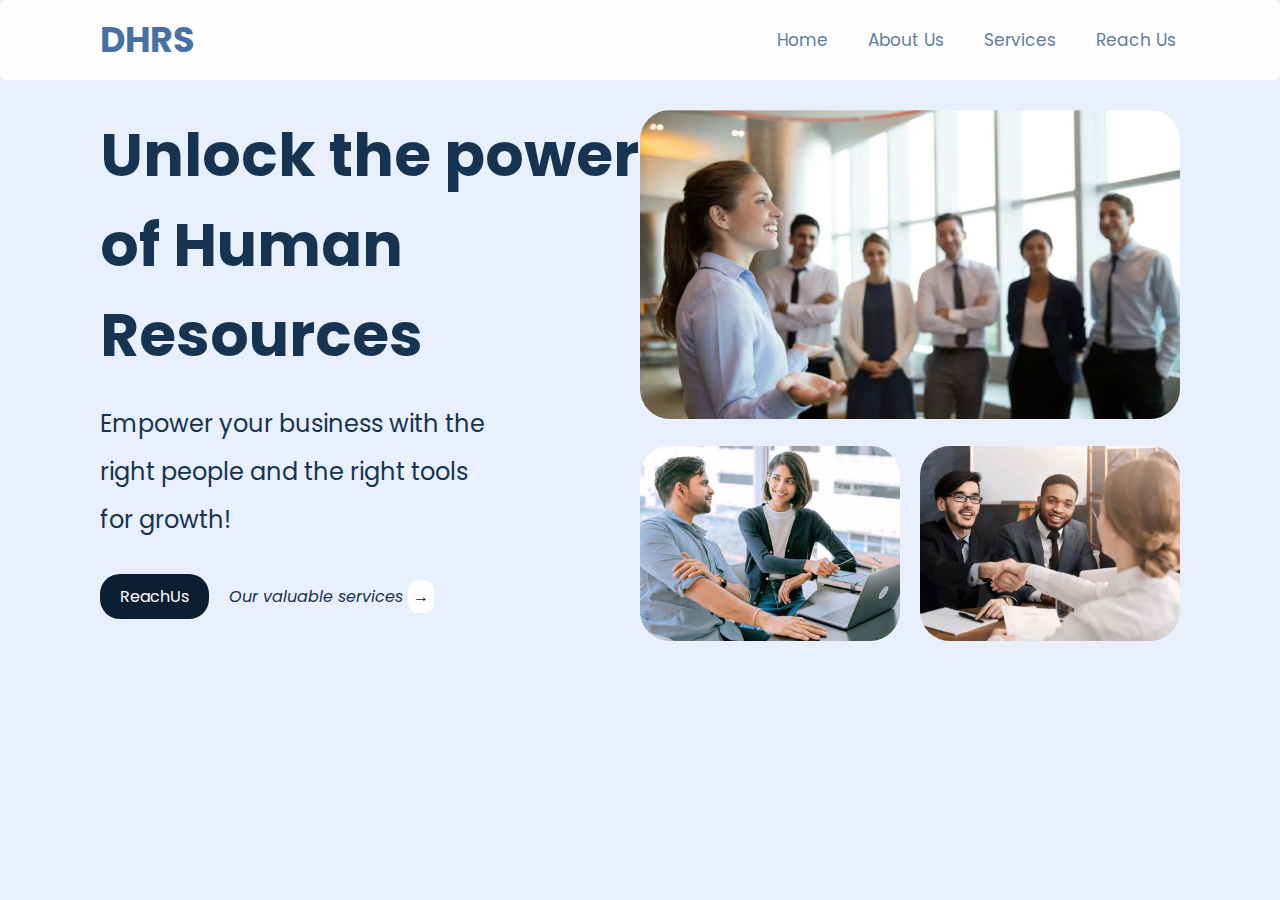
<file: index.html>
<!DOCTYPE html>
<html lang="en">
<head>
    <meta charset="UTF-8">
    <meta name="viewport" content="width=device-width, initial-scale=1.0">
    <link href="script.css" rel="stylesheet">
    <title>Deserve HR Solution</title>
    <link rel="preconnect" href="https://fonts.googleapis.com">
    <link rel="preconnect" href="https://fonts.gstatic.com" crossorigin>
    <link href="https://fonts.googleapis.com/css2?family=Poppins:ital,wght@0,100;0,200;0,300;0,400;0,500;0,600;0,700;0,800;0,900;1,100;1,200;1,300;1,400;1,500;1,600;1,700;1,800;1,900&display=swap" rel="stylesheet">
    <link rel="stylesheet" href="https://cdnjs.cloudflare.com/ajax/libs/font-awesome/6.0.0/css/all.min.css">

</head>
<style>
  *{
    padding:0;
    margin:0;
    text-decoration: none;
    list-style:none;
    box-sizing: border-box;
  }
  body{
    font-family:poppins;
    background:  #e7f0fc; 
    margin: 0;
  }
  nav{
    border-radius: 7px;
    background: rgb(254, 254, 254);
    height:80px;
    width:100%;
    position: fixed;
  }
  label.logo{
    color:rgb(73, 112, 166);
    font-size:35px;
    line-height: 80px;
    padding: 0 100px;
    font-weight:bold;
  }
  nav ul{
   float: right;
   margin-right:20px;
  }
  nav ul li{
    display:inline-block;
    line-height:80px;
    margin: 0 5px;
  }
  nav ul li .a1{
    color:rgb(96, 127, 158);
    font-size: 17px;
    padding: 7px 13px;
    border-radius: 3px;
    transition: all 1s;
  }
  .a1.active,.a1:hover{
    text-shadow:2px 2px 5px rgb(153, 153, 213) ;
    color: rgba(150, 169, 224, 0.999);
    font-size: 18px;
  }
  .checkbtn{
    font-size: 30px;
    color: rgb(255, 255, 255);
    float:right; 
    line-height: 80px;
    margin-right: 40px;
    cursor: pointer;
  }
  #check{
    display:none;
  }

 /*Left content*/
 
 .main-container2 {
      display: flex;
      justify-content: space-between;
      align-items: flex-start;
      padding: 60px 100px;
      height: 100vh;
      box-sizing: border-box;
      flex-wrap: wrap;
    }

    .left-content {
      width: 50%;
      padding-top: 50px;
    }

    .he1 {
      color: #163452;
      font-size: 60px;
      padding-bottom: 20px;
      margin: 0;
    }
    
    

    .he2 {
      color: #163452;
      width: 400px;
      font-size: x-large;
      line-height: 2;
      margin-bottom: 30px;
    }

    .buttons {
      display: flex;
      align-items: center;
      gap: 20px;
    }

    .but1 {
      background-color: #0c1e31;
      border-radius: 20px;
      padding: 10px 20px;
    }

    .but2 {
      display: none;
    }

    .b1 {
      color: #ffffff;
      text-decoration: none;
      transition: all 1s;
    }

    .b1:hover {
      font-size: 18px;
    }

    .ser1 {
      font-style: italic;
      color: #163452;
    }

    .ser2, .but4,.but3 {
      display: none;
    }

    .arr {
      font-size: 60px;
      background-color: #ffffff;
      border-radius: 90px;
      padding: 3px 6px;
      font-weight: bolder;
      text-shadow: 2px 2px 5px rgb(153, 153, 213);
    }

    .b2 {
      color: #0c1e31;
      background-color: #ffffff;
      padding: 5px 5px;
      border-radius: 10px;
      text-decoration: none;
      transition: all 1s;
    }

    .b2:hover {
      text-shadow: 2px 2px 5px rgb(17, 17, 100);
    }

    .right-content {
      width: 50%;
      text-align: right;
      padding-top: 50px;
    }

    .img1 {
      width: 540px;
      border-radius: 30px;
    }

    .image-row {
      display: flex;
      justify-content: flex-end;
      gap: 20px;
      margin-top: 20px;
    }

    .img2, .img3 {
      width: 260px;
      border-radius: 30px;
    }

    /* Responsive */
    @media (max-width: 952px) {
      .main-container2 {
        flex-direction: column;
        padding: 30px 20px;
        height: auto;
        align-items: center;
        text-align: center;
      }

      .left-content, .right-content {
        width: 100%;
        text-align: center;
      }

      .he1 {
        font-size: 32px;
        width: 100%;
        padding-top: 30px;
        padding-bottom: 5px;
      }

      .he2 {
        width: 100%;
        font-size: medium;
        line-height: 1.6;
        margin-bottom: 5px;
      }

      .buttons {
        display: none;
      }

      .buttons1 {
        margin: 0 auto;
        padding: 10px;
        align-items: center;
        flex-direction: row;
        justify-content: center;
        gap: 20px;
        display: flex;
      }

      .but3, .but4 {
        background-color: #0c1e31;
        border-radius: 20px;
        padding: 10px 20px;
        display: inline-block;
      }

      .b4, .b5 {
        color: #ffffff;
        text-decoration: none;
        transition: all 1s;
      }

      .b4:hover, .b5:hover {
        font-size: 15px;
      }

      .img1 {
        width: 100%;
        max-width: 320px;
        border-radius: 20px;
        margin: 0 auto;
      }

      .image-row {
        justify-content: center;
        flex-wrap: wrap;
        gap: 10px;
        margin-top: 5px;
      }

      .img2, .img3 {
        width: 45%;
        max-width: 135px;
        border-radius: 20px;
      }
    }
  


/*FIRST*/
  @media(max-width:952px){

    nav{
    border-radius: 7px;
    background: rgb(254, 254, 254);
    height:80px;
    width:100%;
    position: fixed;
    border-bottom: 2px solid rgb(78, 99, 139); 
    border-radius: 0 0 7px 7px;
  }
    .checkbtn{
    font-size: 30px;
    color: rgb(78, 99, 139);
    float:right;
    line-height: 80px;
    margin-right: 60px;
    cursor: pointer;
  }
    .checkbtn{
      display: block;
    }
    ul{
      position:fixed;
      width: 100%;
      height: 100vh;
      background: #a2b6cb;
      top: 80px;
      left:-100%;
      text-align: center;
      transition: all 1s ease;
    }
    nav ul li{
      display: block;
      margin: 50px 0;
      line-height: 30px;
    }
    nav ul li.a1{
      font-size: 20px; 
    }
    .a1:hover,.a1.active{
      background: none;
      color: rgb(24, 42, 63);
      text-shadow: 2px 2px 10px rgb(109, 119, 136); 
    }
   #check:checked~ul{
    left: 0;
   }
   label.logo{
    padding-left: 40px;
   }
   
  }


 
  
</style>
<body>
  <!--nav content-->
  <nav>
    <input type="checkbox"id="check">
    <label for="check"class="checkbtn">
      <i class="fas fa-bars"></i>
    </label>
    <label class="logo">DHRS</label>
    <ul>
      <li><a class="a1"class="active"href="index.html">Home</a></li>
      <li><a class="a1"href="about.html" >About Us</a></li>
      <li><a class="a1"href="services.html" >Services</a></li>
      <li><a class="a1"href="contact.html" >Reach Us</a></li>
    </ul>
  </nav>
  
   <!--left content-->
   <div class="main-container2">
    <div class="left-content">
      <div class="he1"><b>Unlock the power of Human Resources</b></div>
      <div class="he2">Empower your business with the right people and the right tools for growth!</div>
    <!--buttons-->
      <div class="buttons">
        <div class="but1"><a class="b1" href="contact.html" target="_blank">ReachUs</a></div>
        <div class="ser1">Our valuable services <a class="b2" href="services.html">&#8594;</a></div>
      </div>
    </div>
     <!--right content-->
    <div class="right-content">
      <img class="img1" src="f5.jpg">
      <div class="image-row">
        <img class="img2" src="f6.jpg">
        <img class="img3" src="f1.jpg">
      </div>
    </div>

    <DIV CLASS="buttons1">
      <div class="but3"><a class="b4" href="contact.html" target="_blank">ReachUs</a></div>
      <div class="but4"> <a class="b5" href="services.html" target="_blank">Services</a></div>
    </DIV>

  </div>
  
  
  
  


</body>
</html>
</file>
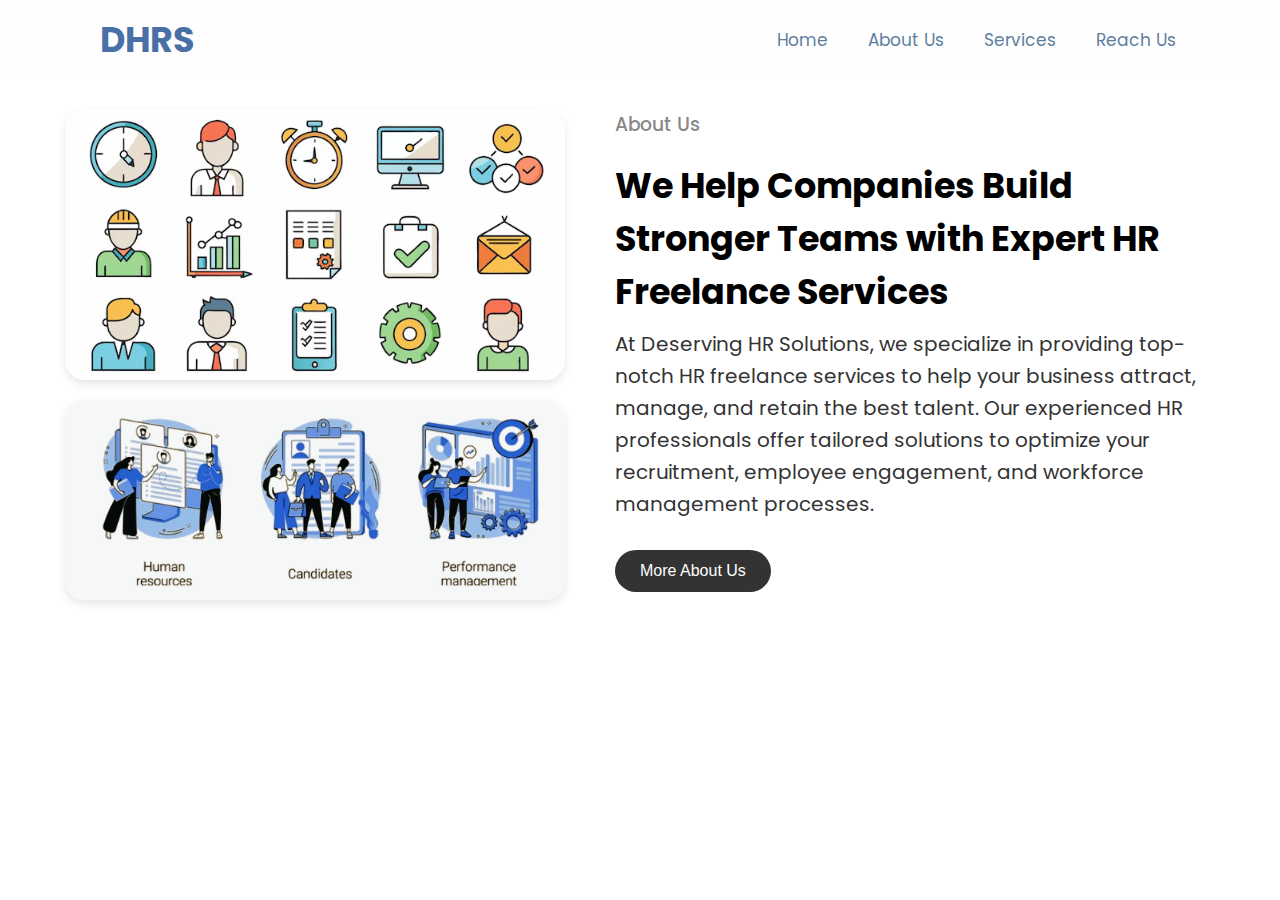
<file: about.html>
<!DOCTYPE html>
<html lang="en">
<head>
    <meta charset="UTF-8">
    <meta name="viewport" content="width=device-width, initial-scale=1.0">
    <link href="script.css" rel="stylesheet">
    <title>AboutUs</title>
    <link rel="preconnect" href="https://fonts.googleapis.com">
    <link rel="preconnect" href="https://fonts.gstatic.com" crossorigin>
    <link href="https://fonts.googleapis.com/css2?family=Poppins:ital,wght@0,100;0,200;0,300;0,400;0,500;0,600;0,700;0,800;0,900;1,100;1,200;1,300;1,400;1,500;1,600;1,700;1,800;1,900&display=swap" rel="stylesheet">
    <link rel="stylesheet" href="https://cdnjs.cloudflare.com/ajax/libs/font-awesome/6.0.0/css/all.min.css">

</head>
<style>
  body {
  opacity: 1;
  transition: opacity 0.5s ease-in-out;
}

/* When the body has a class of 'fade' */
body.fade {
  opacity: 0;
}
  html {
  scroll-behavior: smooth;
}
  body{
  font-family:poppins;
  background:  #ffffff; 
  margin: 0;
  }
.about-section {
  display: flex;
  justify-content: center;
  align-items: flex-start;
  gap: 50px;
  padding: 40px 40px;
  background-color: #fff;
}

.images-column {
  display: flex;
  flex-direction: column;
  gap: 20px;
  margin-top:70px ;
}

.about-img2 {
  width: 500px;
  height: 270px;
  object-fit: cover;
  border-radius: 20px;
  transition: all 0.5s ease;
  box-shadow: 0 4px 10px rgba(0,0,0,0.1);
}
.about-img3 {
  width: 500px;
  height: 200px;
  object-fit: cover;
  border-radius: 20px;
  transition: all 0.5s ease;
  box-shadow: 0 4px 10px rgba(0,0,0,0.1);
}
.about-img2:hover,
  .about-img3:hover{
    box-shadow: 0px 0px 10px rgb(85, 115, 164) ;
  }

.text-column {
  max-width: 600px;
  margin-top: 70px;
}

.text-column h3 {
  color: #888;
  font-weight: 500;
  margin-bottom: 20px;
}

.text-column h2 {
  font-size: 35px;
  font-weight: bold;
  margin-bottom: 10px;
}

.text-column p {
  font-size: 20px;
  line-height: 1.6;
  color: #333;
  margin-bottom: 30px;
}

.about-btn {
  padding: 12px 25px;
  background-color: #333;
  color: #fff;
  font-size: 16px;
  border: none;
  border-radius: 25px;
  cursor: pointer;
  transition:all 0.3s ease;
}

.about-btn:hover {
  background-color: #555;
    padding: 12px 28px;
  }

@media (min-width: 953px) {
  .texts,
  .imag-col {
    display: none;
  }
}


@media (max-width: 952px) {
  .about-section {
    display: none;
  }
  .texts {
    padding: 20px;
    background-color: #fff;
  }

  .text-col {
    text-align:left;
    margin-bottom: 20px;
    margin-top: 85px;
    padding-left: 20px;
  }

  .au {
    font-size: 16px;
    color: #666;
    margin-bottom: 10px;
    font-weight: 500;
    padding-left: 10px;
  }

  .text-col h2 {
    font-size: 18px;
    color: #222;
    font-weight: 600;
    line-height: 1.4;
    padding: 0 10px;
  }

  .imag-col {
    display: flex;
    flex-direction: column;
    align-items: center;
  }

  .mob-img-wrap {
    width: 100%;
    display: flex;
    justify-content: center;
  }

  .about-img2,
  .about-img3 {
    width: 90%;
    max-width: 400px;
    height:fit-content;
    border-radius: 15px;
    margin-bottom: 15px;
    transition: all 0.5s ease;
    box-shadow: 0 4px 10px rgba(0,0,0,0.1);
  }
  .about-img2:hover,
  .about-img3:hover{
    box-shadow: 0px 0px 10px rgb(85, 115, 164) ;
  }

  .over-text {
    font-size: 14px;
    color: #333;
    text-align: center;
    line-height: 1.6;
    padding: 0 10px;
    margin-bottom: 15px;
  }

  .about-btn2 {
    padding: 10px 25px;
    font-size: 14px;
    background-color: #333;
    color: #fff;
    border: none;
    border-radius: 25px;
    cursor: pointer;
    transition: all 0.5s ease;
    margin-bottom: 15px;
  }

  .about-btn2:hover {
    background-color: #555;
    padding: 12px 28px;
  }
}




</style>

<body>
     <!--nav content-->
  <nav>
    <input type="checkbox"id="check">
    <label for="check"class="checkbtn">
      <i class="fas fa-bars"></i>
    </label>
    <label class="logo">DHRS</label>
    <ul>
      <li><a class="a1"class="active"href="index.html">Home</a></li>
      <li><a class="a1"href="about.html" >About Us</a></li>
      <li><a class="a1"href="services.html" >Services</a></li>
      <li><a class="a1"href="contact.html" >Reach Us</a></li>
    </ul>
  </nav>
  <!--image content-->
  <div class="about-section">
    <div class="images-column">
      <img src="f2.jpg" alt="Icons" class="about-img2">
      <img src="f3.jpg" alt="Performance" class="about-img3">
    </div>
   <!--text content-->
    <div class="text-column">
      <h3>About Us</h3>
      <h2>We Help Companies Build Stronger Teams with Expert HR Freelance Services</h2>
      <p>
        At Deserving HR Solutions, we specialize in providing top-notch HR freelance services 
        to help your business attract, manage, and retain the best talent. Our experienced 
        HR professionals offer tailored solutions to optimize your recruitment, employee 
        engagement, and workforce management processes.
      </p>
      <button class="about-btn">More About Us</button>
    </div>
  </div>

  
<!-- MOBILE CONTENT -->
<div class="texts">
  <div class="text-col">
    <div class="au">About Us</div>
    <h2>We Help Companies Build Stronger Teams with Expert HR Freelance Services</h2>
  </div>
  <div class="imag-col"> 
    <div class="mob-img-wrap">
      <img src="f2.jpg" alt="Icons" class="about-img2">
    </div>
      <div class="over-text">
        <i>At Deserving HR Solutions, we specialize in providing top-notch HR freelance services 
        to help your business attract, manage, and retain the best talent. Our experienced 
        HR professionals offer tailored solutions to optimize your recruitment, employee 
        engagement, and workforce management processes.</i>
      </div>
      <button class="about-btn2">More About Us</button>
      <img src="f3.jpg" alt="Performance" class="about-img3">
  </div>
</div>  

  









</body>
</html>
</file>
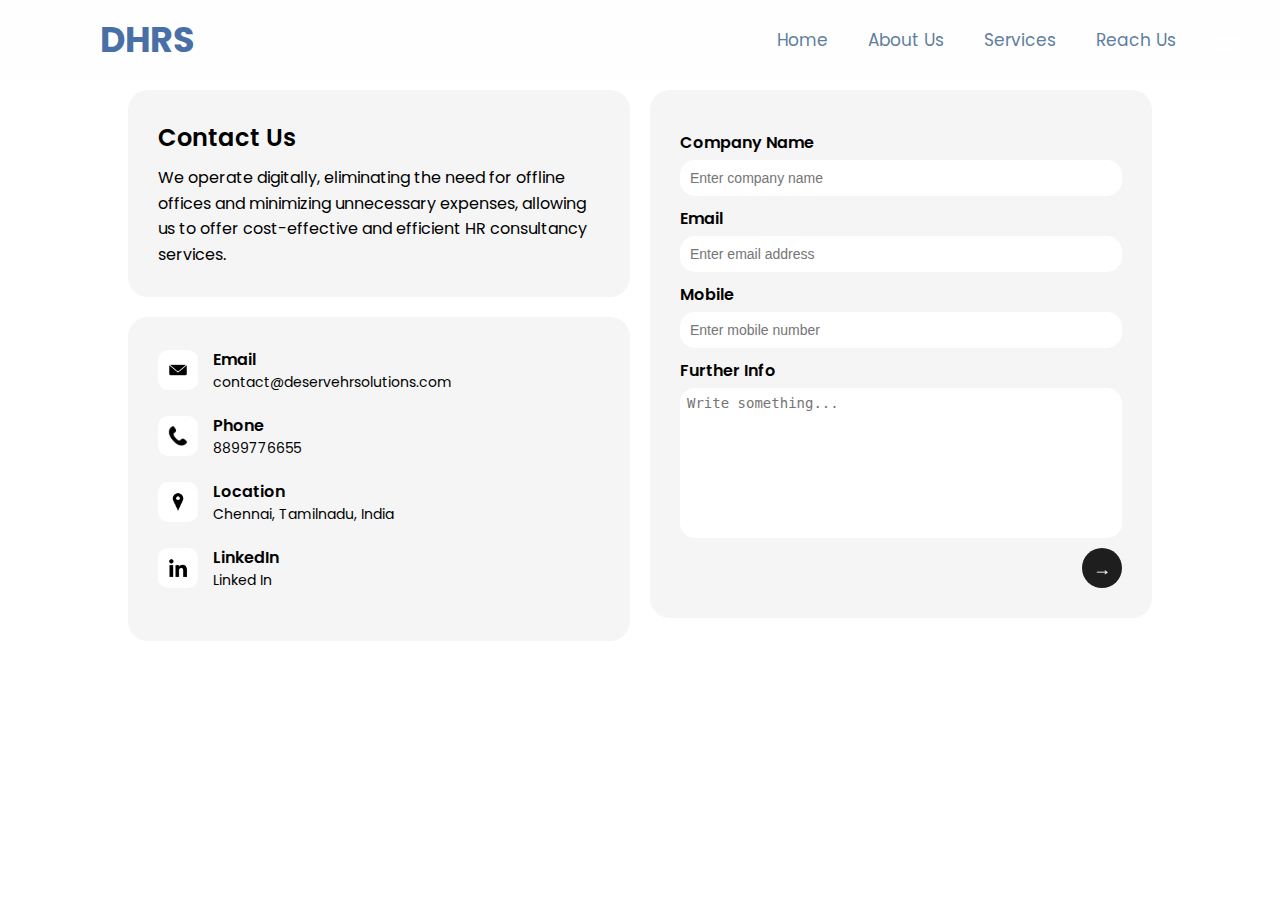
<file: contact.html>
<!DOCTYPE html>
<html lang="en">
<head>
    <meta charset="UTF-8">
    <meta name="viewport" content="width=device-width, initial-scale=1.0">
    <link href="script.css" rel="stylesheet">
    <title>Contact US</title>
    <link rel="preconnect" href="https://fonts.googleapis.com">
    <link rel="preconnect" href="https://fonts.gstatic.com" crossorigin>
    <link href="https://fonts.googleapis.com/css2?family=Poppins:ital,wght@0,100;0,200;0,300;0,400;0,500;0,600;0,700;0,800;0,900;1,100;1,200;1,300;1,400;1,500;1,600;1,700;1,800;1,900&display=swap" rel="stylesheet">
    <link rel="stylesheet" href="https://cdnjs.cloudflare.com/ajax/libs/font-awesome/6.0.0/css/all.min.css">

</head>
<style>
        * {
      margin: 0;
      padding: 0;
      box-sizing: border-box;
    }

    html, body {
      font-family: 'Poppins', sans-serif;
      height: 100%;
      background: white;
      overflow-x: hidden;
    }

    .main1 {
  width: 80%; 
  max-width: 1200px; 
  margin: 90px auto 0; 
  display: flex;
  flex-wrap: wrap;
  justify-content: center;
  gap: 20px;
}


    .leftside, .rightside {
      flex: 1 1 400px;
      display: flex;
      flex-direction: column;
      gap: 20px;
    }

    .firstbox, .secondbox {
      background-color: #f5f5f5;
      border-radius: 20px;
      padding: 30px;
      transition: all 0.5s;
    }
     .firstbox:hover,.secondbox:hover{
        box-shadow:0 0 10px rgb(85, 115, 164) ;
     }
     .rightside form:hover{
        box-shadow:0 0 10px rgb(85, 115, 164) ;
     }
    .firstbox h2 {
      font-size: 24px;
      font-weight: 600;
      margin-bottom: 10px;
    }

    .firstbox p {
      font-size: 16px;
      line-height: 1.6;
    }

    .sb1 {
      display: flex;
      align-items: center;
      margin-bottom: 20px;
    }

    .sb1 img {
      width: 40px;
      height: 40px;
      margin-right: 15px;
      background-color: #fff;
      border-radius:10px ;
      padding: 10px;
      

    }

    .sb1 h2 {
      font-size: 16px;
      font-weight: 600;
      margin-right: 10px;
    }
    
    .sb1 a,
    .sb1 span {
      font-size: 14px;
      color: #000;
      text-decoration: none;
    }
   .sb1 a:hover{
    color: rgb(33, 90, 141);
   }
   .sb1 a {
    transition: all 0.5s;
   } 
   
   .rightside form {
      background-color: #f5f5f5;
      border-radius: 20px;
      padding: 30px;
      display: flex;
      flex-direction: column;
      transition: all 0.5s;
    }

    .rightside label {
      font-weight: 600;
      margin-top: 10px;
    }

    .rightside input,
    .rightside textarea {
      padding: 10px;
      margin-top: 5px;
      border-radius: 15px;
      border: none;
      background-color: white;
      font-size: 14px;
    }

    .rightside textarea {
      resize: vertical;
      height: 100px;
    }
   #info {
  width: 100%; 
  height: 150px; 
  resize: none; 
  overflow-y: auto; 
  box-sizing: border-box; 
  padding: 7px;  
  border-radius: 15px; 
}



    .send1 {
  display: flex;
  justify-content: flex-end;
}


.b2 {
  background: #1e1e1e;
  color: #fff;
  height: 40px;
  width: 40px;
  border-radius: 50%;
  display: inline-flex;
  align-items: center;
  justify-content: center;
  font-size: 18px;
  text-decoration: none;
  transition: all 0.5s ease;
  overflow: hidden;
  white-space: nowrap;
  padding: 0;
  gap: 8px;
  margin-top: 10px;
}
.b2:hover{
 background:  rgb(109, 103, 103);
}
/* show the arrow */
.arrow {
  flex-shrink: 0;
}

/* Hide the "send"  */
.send-text {
  opacity: 0;
  transition: opacity 0.4s ease;
  margin-left: 5px;
  display: none;
}

/* expand  "send" */
.b2:hover {
  width: 100px;
  border-radius: 20px;
  padding: 0 10px;
  justify-content: start;
  background-color: rgb(35, 80, 135);
    display: flex;
  justify-content: center;
}

.b2:hover .send-text {
  display: inline;
  opacity: 1;
}


/* Responsive Media Queries*/

@media (max-width: 952px) {
  .container {
    padding: 0 10px; /* Reduce side padding on smaller screens */
  }

  #info {
    width: 100%; /* Full width within its container */
    height: 150px; /* Maintain the height */
  }

  /* Adjust other elements as needed */
  .leftside,
  .rightside {
    width: 100%;
  }

  .firstbox,
  .secondbox,
  form {
    padding: 20px;
  }

  .sb1 {
    flex-direction: row;
    align-items: flex-start;
  }

  .sb1 img {
    margin-bottom: 5px;
  }

  .sb1 a {
    display: block;
    font-size: 12px;
  }
}





</style>


<body>
<!--nav content-->
    <nav>
      <input type="checkbox"id="check">
      <label for="check"class="checkbtn">
        <i class="fas fa-bars"></i>
      </label>
      <label class="logo">DHRS</label>
      <ul>
        <li><a class="a1"class="active"href="index.html">Home</a></li>
      <li><a class="a1"href="about.html" >About Us</a></li>
      <li><a class="a1"href="services.html" >Services</a></li>
      <li><a class="a1"href="contact.html" >Reach Us</a></li>
      </ul>
    </nav>
<!-- Left and Right sections -->
<div class="main1">
    <!-- Left Side -->
    <div class="leftside">
      <!-- First Box -->
      <div class="firstbox">
        <h2>Contact Us</h2>
        <p>We operate digitally, eliminating the need for offline offices and 
          minimizing unnecessary expenses, allowing us to offer cost-effective and 
          efficient HR consultancy services.</p>
      </div>
  
      <!-- Second Box -->
      <div class="secondbox">
        <div class="sb1">
          <img src="email.png">
          <a href="mailto:contact@deservehrsolutions.com">
            <h2>Email</h2>
            contact@deservehrsolutions.com
          </a>
        </div>
        <div class="sb1">
          <img src="phone1.png">
          <a href="tel:+918899776655">
            <h2>Phone</h2>
            8899776655
          </a>
        </div>
        <div class="sb1">
          <img src="loc.png">
          <a href="#">
            <h2>Location</h2>
            Chennai, Tamilnadu, India
          </a>
        </div>
        <div class="sb1">
          <img src="linked.png">
          <a href="#">
            <h2>LinkedIn</h2>
            Linked In
          </a>
        </div>
      </div>
    </div>
  
    <!-- Right Side -->
    <div class="rightside">
      <form>
        <label for="company">Company Name</label>
        <input type="text" id="company" name="company" placeholder="Enter company name">
  
        <label for="email">Email</label>
        <input type="email" id="email" name="email" placeholder="Enter email address">
  
        <label for="mobile">Mobile</label>
        <input type="tel" id="mobile" name="mobile" placeholder="Enter mobile number">
  
        <label for="info">Further Info</label>
        <textarea id="info" name="info" rows="5" placeholder="Write something..."></textarea>
  
        <div class="send1">
          <a class="b2" href="#service">
            <span class="send-text">send</span>
            <span class="arrow">&#8594;</span>
          </a>
        </div>
        
      </form>
    </div>
  </div>
  
  </body>
  </html>
</file>
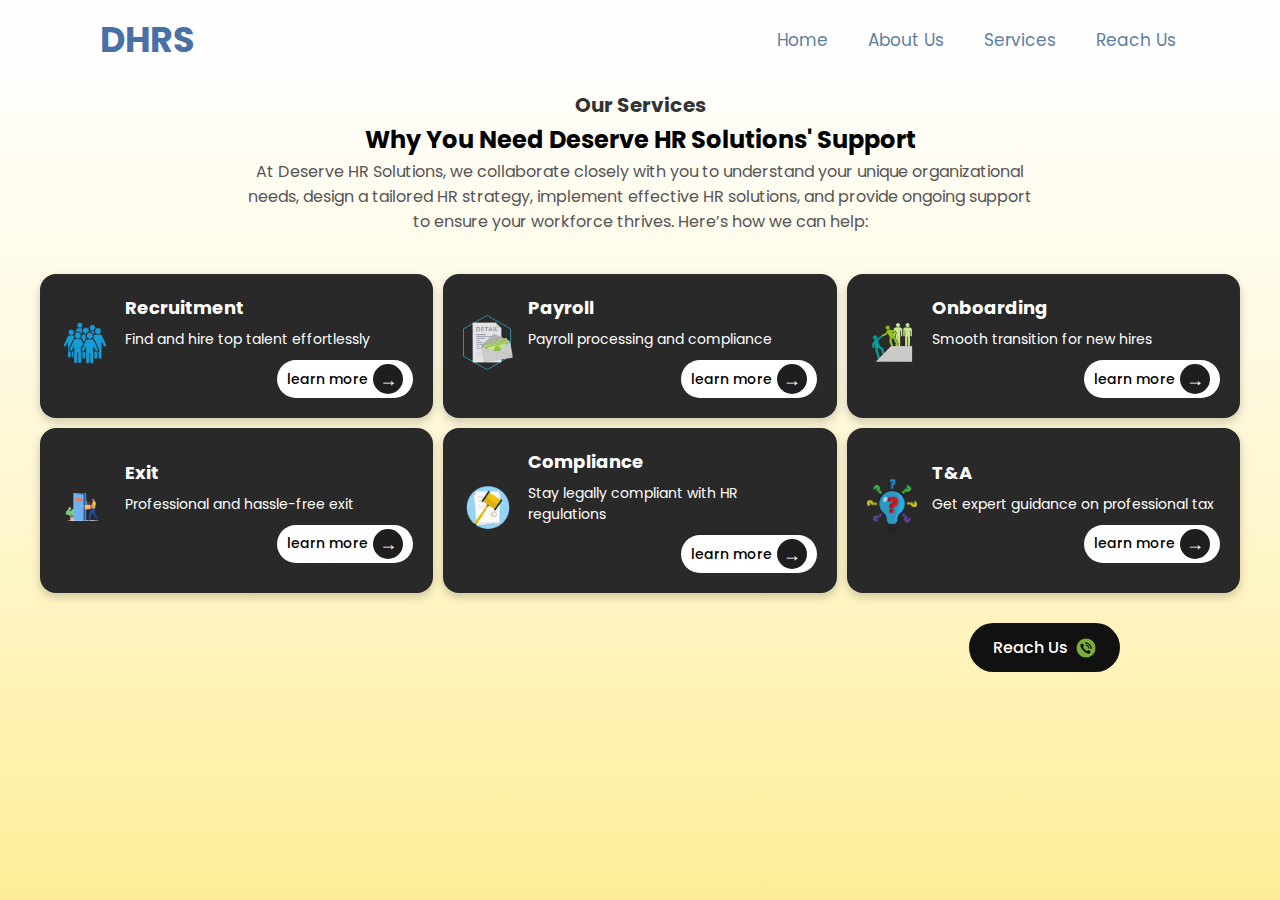
<file: services.html>
<!DOCTYPE html>
<html lang="en">
<head>
    <meta charset="UTF-8">
    <meta name="viewport" content="width=device-width, initial-scale=1.0">
    <link href="script.css" rel="stylesheet">
    <title>Our Services</title>
    <link rel="preconnect" href="https://fonts.googleapis.com">
    <link rel="preconnect" href="https://fonts.gstatic.com" crossorigin>
    <link href="https://fonts.googleapis.com/css2?family=Poppins:ital,wght@0,100;0,200;0,300;0,400;0,500;0,600;0,700;0,800;0,900;1,100;1,200;1,300;1,400;1,500;1,600;1,700;1,800;1,900&display=swap" rel="stylesheet">
    <link rel="stylesheet" href="https://cdnjs.cloudflare.com/ajax/libs/font-awesome/6.0.0/css/all.min.css">

</head>
<style>
    * {
      margin: 0;
      padding: 0;
      box-sizing: border-box;
    }

    html, body {
      font-family: 'Poppins', sans-serif;
      height: 100%;
      background: linear-gradient(to bottom, #ffffff, #fdda2c4b);
      overflow-x: hidden;
    }
/* Service Text Section */
.service-text {
      text-align: center;
      padding: 20px;
      margin-top: 70px;
    }

    .service-text h3 {
      font-size: 20px;
      color: #333;
    }

    .service-text h2 {
      font-size: 24px;
      margin: 2px;
      font-weight: 700;
    }

    .service-text p {
      max-width: 800px;
      margin: 0 auto;
      color: #555;
      font-size: 16px;
    }

    .services-section {
      padding: 20px;
    }

    .services-container {
      display: grid;
      grid-template-columns: repeat(3, 1fr);
      gap: 10px;
      max-width: 1200px;
      margin: 0 auto;
    }
    .service-card {
  display: flex;
  flex-direction:row;
  align-items: center; 
  background: #292929;
  color: white;
  border-radius: 16px;
  padding: 20px;
  box-shadow: 0 4px 10px rgba(0,0,0,0.2);
  transition: transform 0.3s;
}
.service-card2 {
  display: flex;
  flex-direction: column;
}

.service-card1 {
  margin-left: auto;
}

.service-card0 {
  flex: 0 0 auto;
  margin-right: 15px;
}

.service-card0 img {
  width: 50px;
  height: auto;
}
.service-card1 a {
  margin-top: 0;
}
.service-card2 {
  flex: 1;
}
  .service-card1 {
   align-self:flex-end;
   margin-top: auto;
  }
 .service-card:hover {
      transform: translateY(-5px);
    }

    .service-card h3 {
      font-size: 18px;
      margin-bottom: 8px;
    }

    .service-card p {
      font-size: 14px;
      margin-bottom: 10px;
    }
    

    .service-card a { 
      background: #fff;
      color: #000;
      padding: 4px 10px;
      border-radius: 20px;
      text-decoration: none;
      display: inline-flex;
      align-items: center;
      gap: 5px;
      font-size: 14px;
      font-weight: 500;
      transition: 0.3s;
    }
    .sarr{
  background: #1e1e1e;
  color: #fff;
  height: 30px;
  width: 30px;
  border-radius: 50%;
  display: inline-flex;
  align-items: center;
  justify-content: center;
  font-size: 18px;
  text-decoration: none;
  transition: all 0.5s ease;
  white-space: nowrap;
  padding: 0;
  gap: 8px;
    }

    .service-card a:hover {
      background: #e0dd80;
      color: #000;
    }
    .sarr:hover {
      background: #6e6e6d;
      color: #000;
    }

    .reach-bt {
      text-align: right;
      margin: 10px;
      padding-right: 150px;
    }

    .reach-bt a {
      background: #111;
      color: white;
      padding: 12px 24px;
      border-radius: 25px;
      text-decoration: none;
      display: inline-flex;
      align-items: center;
      gap: 8px;
      font-weight: 500;
      transition: background 0.3s;
    }

    .reach-bt a:hover {
      background: #ffc517be;
    }

    .reach-bt img {
      width: 20px;
    }
  

/* Responsive Media Queries*/

@media (max-width: 952px) {
  .services-container {
    grid-template-columns: repeat(2, 1fr);
  }
  .service-card {
    flex-direction: column;
    align-items: center;
    text-align: center;
  }
  .service-card0 {
    margin-right: 0;
    margin-bottom: 10px;
  }

  .service-card1 {
    justify-content: center;
    
  }
 
  .service-card a {
    justify-content: center;
  }
  .reach-bt {
      text-align:center;
      padding:0;
}



}


</style>

<body>
    <!--nav content-->
    <nav>
      <input type="checkbox"id="check">
      <label for="check"class="checkbtn">
        <i class="fas fa-bars"></i>
      </label>
      <label class="logo">DHRS</label>
      <ul>
        <li><a class="a1"class="active"href="index.html">Home</a></li>
        <li><a class="a1"href="about.html" >About Us</a></li>
        <li><a class="a1"href="services.html" >Services</a></li>
        <li><a class="a1"href="contact.html" >Reach Us</a></li>
      </ul>
    </nav>

  <!-- Service Text -->
  <section class="service-text">
    <h3>Our Services</h3>
    <h2>Why You Need Deserve HR Solutions' Support</h2>
    <p>
      At Deserve HR Solutions, we collaborate closely with you to understand your unique organizational needs,
      design a tailored HR strategy, implement effective HR solutions, and provide ongoing support to ensure
      your workforce thrives. Here’s how we can help:
    </p>
  </section>

  <!-- Services Grid -->
  <section class="services-section">
    <div class="services-container">
      <div class="service-card">
      <div class="service-card0">
        <img src="Recruitment.png" alt="Recruitment" />
      </div>
      <div class="service-card2">
        <h3>Recruitment</h3>
        <p>Find and hire top talent effortlessly</p>
        <div class="service-card1">
        <a href="#service">learn more <span class="sarr">&#8594;</span></a>
      </div>
      </div>
    </div>

      <div class="service-card">
        <div class="service-card0">
        <img src="payroll1.png" alt="Payroll" />
      </div>
        <div class="service-card2">
        <h3>Payroll</h3>
        <p>Payroll processing and compliance</p>

        <div class="service-card1">
        <a href="#service">learn more <span class="sarr" >&#8594;</span></a>
      </div>
    </div>
  </div>

      <div class="service-card">
        <div class="service-card0">
        <img src="onboarding.png" alt="Onboarding" />
      </div>
        <div class="service-card2">
        <h3>Onboarding</h3>
        <p>Smooth transition for new hires</p>
      
        <div class="service-card1">
        <a href="#service">learn more <span class="sarr">&#8594;</span></a>
      </div>
    </div>
  </div>

      <div class="service-card">
        <div class="service-card0">
        <img src="employee-exit.png" alt="Exit" />
      </div>
        <div class="service-card2">
        <h3>Exit</h3>
        <p>Professional and hassle-free exit</p>
      
        <div class="service-card1">
        <a href="#service">learn more <span class="sarr">&#8594;</span></a>
      </div>
    </div>
  </div>
      <div class="service-card">
        <div class="service-card0">
        <img src="Compliance.png" alt="Compliance" />
      </div>
        <div class="service-card2">
        <h3>Compliance</h3>
        <p>Stay legally compliant with HR regulations</p>
      
        <div class="service-card1">
        <a href="#service">learn more <span class="sarr">&#8594;</span></a>
      </div>
    </div>
  </div>
      <div class="service-card">
        <div class="service-card0">
        <img src="queries.png" alt="T&A" />
      </div>
        <div class="service-card2">
        <h3>T&amp;A</h3>
        <p>Get expert guidance on professional tax</p>
      
        <div class="service-card1">
        <a href="#service">learn more <span class="sarr">&#8594;</span></a>
      </div>
      </div>
    </div>
    </div>
  </section>

  <!-- Reach Button -->
  <div class="reach-bt">
    <a href="contact.html" target="_blank">Reach Us <img src="reachus.png" alt="Reach Icon"/></a>
  </div>

</body>
</html>
</file>
<file: script.css>
*{
  padding:0;
  margin:0;
  text-decoration: none;
  list-style:none;
  box-sizing: border-box;
}
body{
  font-family:poppins;
  background:  #e7f0fc; 
  margin: 0;
}
nav{
  border-radius: 7px;
  background: rgb(254, 254, 254);
  height:80px;
  width:100%;
  position: fixed;
}
label.logo{
  color:rgb(73, 112, 166);
  font-size:35px;
  line-height: 80px;
  padding: 0 100px;
  font-weight:bold;
}
nav ul{
 float: right;
 margin-right:20px;
}
nav ul li{
  display:inline-block;
  line-height:80px;
  margin: 0 5px;
}
nav ul li .a1{
  color:rgb(96, 127, 158);
  font-size: 17px;
  padding: 7px 13px;
  border-radius: 3px;
  transition: all 1s;
}
.a1.active,.a1:hover{
  text-shadow:2px 2px 5px rgb(153, 153, 213) ;
  color: rgba(150, 169, 224, 0.999);
  font-size: 18px;
}
.checkbtn{
  font-size: 30px;
  color: rgb(255, 255, 255);
  float:right; 
  line-height: 80px;
  margin-right: 40px;
  cursor: pointer;
}
#check{
  display:none;

}


/*FIRST*/
  @media(max-width:952px){

    nav{
    border-radius: 7px;
    background: rgb(254, 254, 254);
    height:80px;
    width:100%;
    position: fixed;
    border-bottom: 2px solid rgb(78, 99, 139); 
    border-radius: 0 0 7px 7px;
  }
    .checkbtn{
    font-size: 30px;
    color: rgb(78, 99, 139);
    float:right;
    line-height: 80px;
    margin-right: 60px;
    cursor: pointer;
  }
    .checkbtn{
      display: block;
    }
    ul{
      position:fixed;
      width: 100%;
      height: 100vh;
      background: #a2b6cb;
      top: 80px;
      left:-100%;
      text-align: center;
      transition: all 1s ease;
    }
    nav ul li{
      display: block;
      margin: 50px 0;
      line-height: 30px;
    }
    nav ul li.a1{
      font-size: 20px; 
    }
    .a1:hover,.a1.active{
      background: none;
      color: rgb(24, 42, 63);
      text-shadow: 2px 2px 10px rgb(109, 119, 136); 
    }
   #check:checked~ul{
    left: 0;
   }
   label.logo{
    padding-left: 40px;
   }
   
  }
</file>
